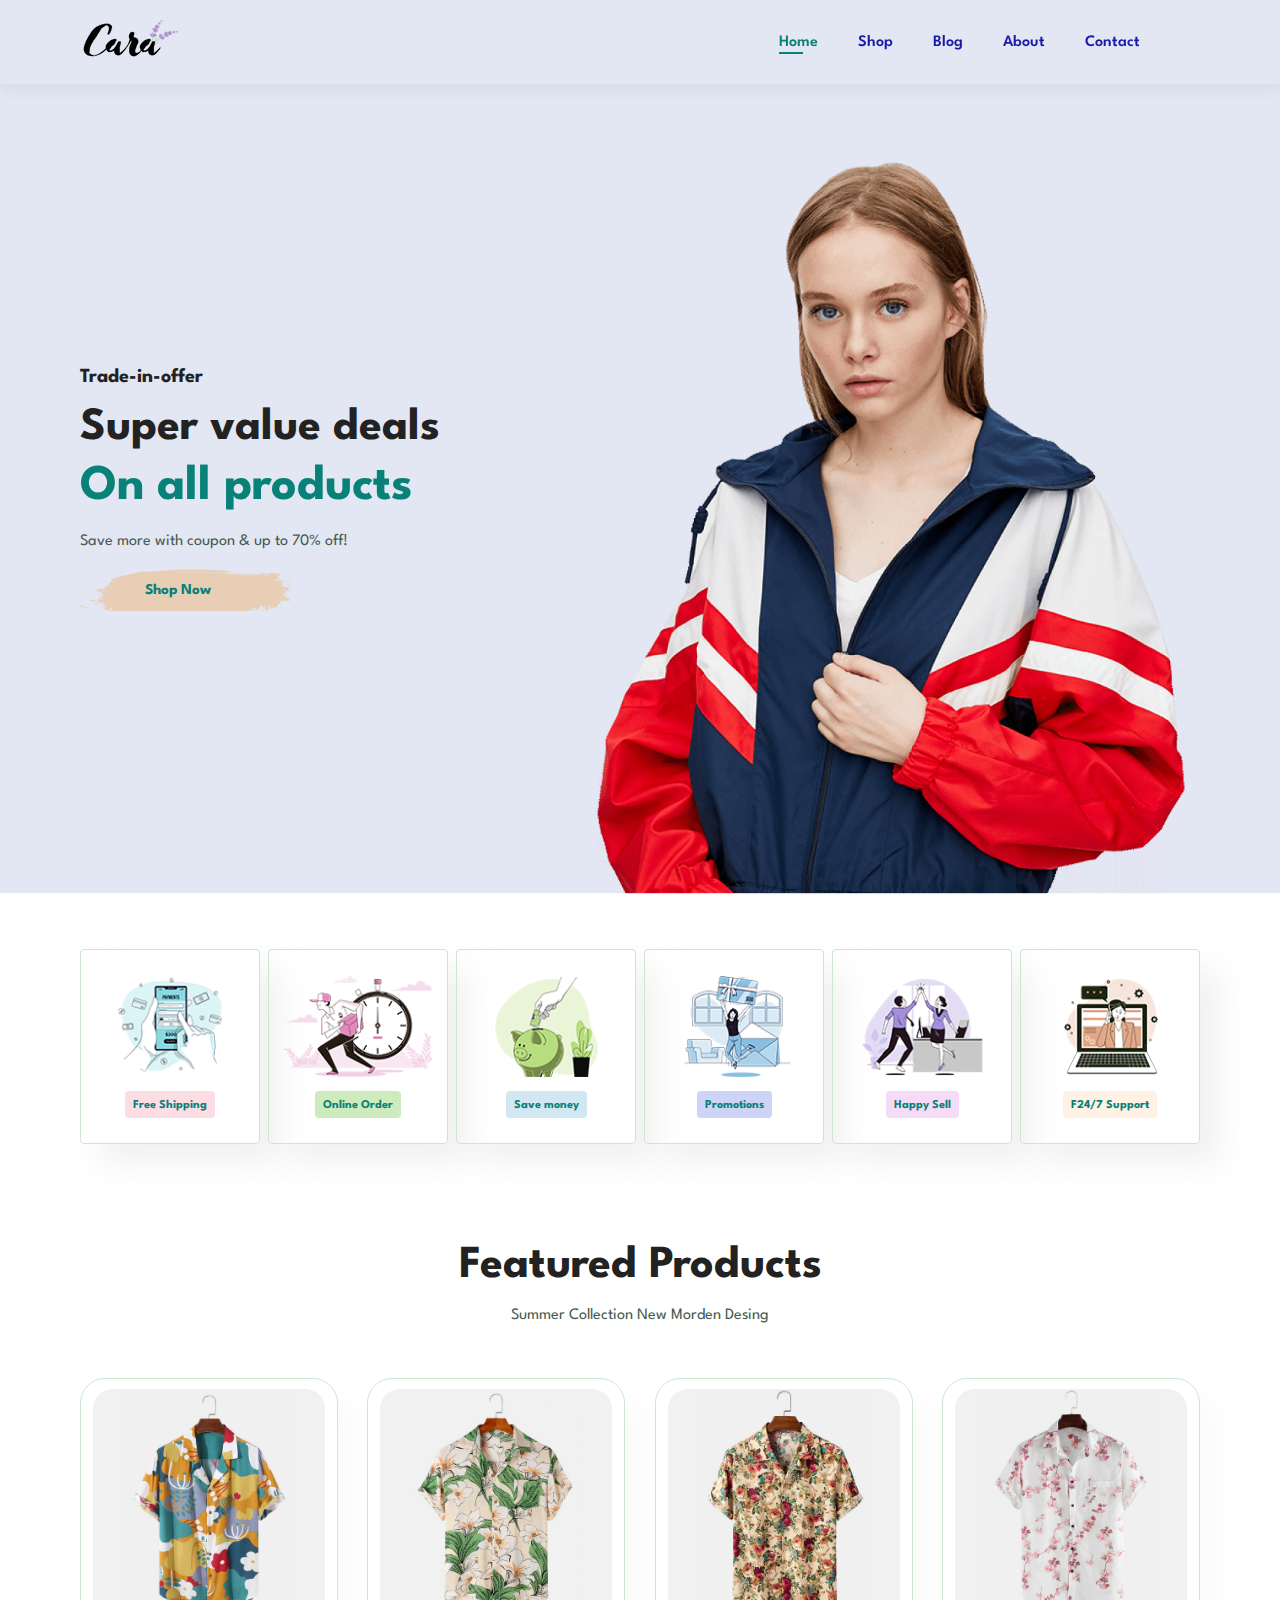
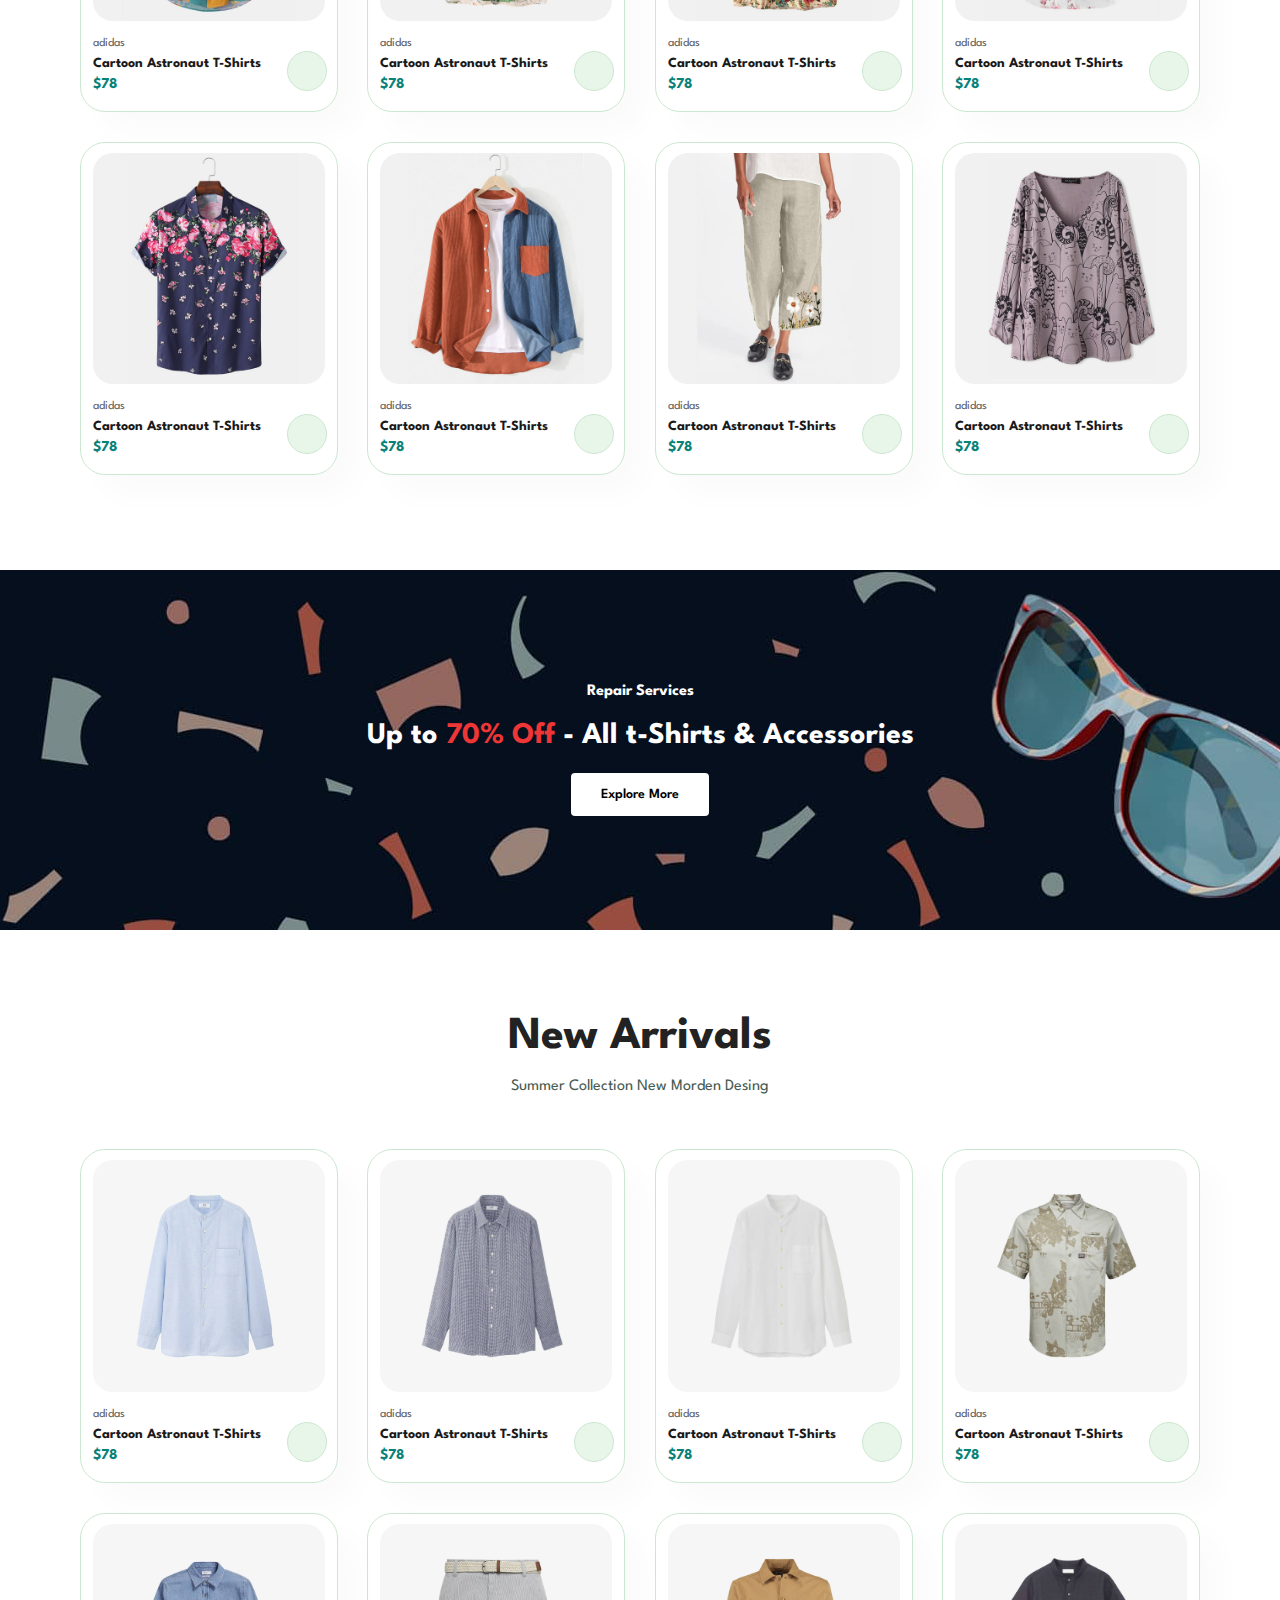
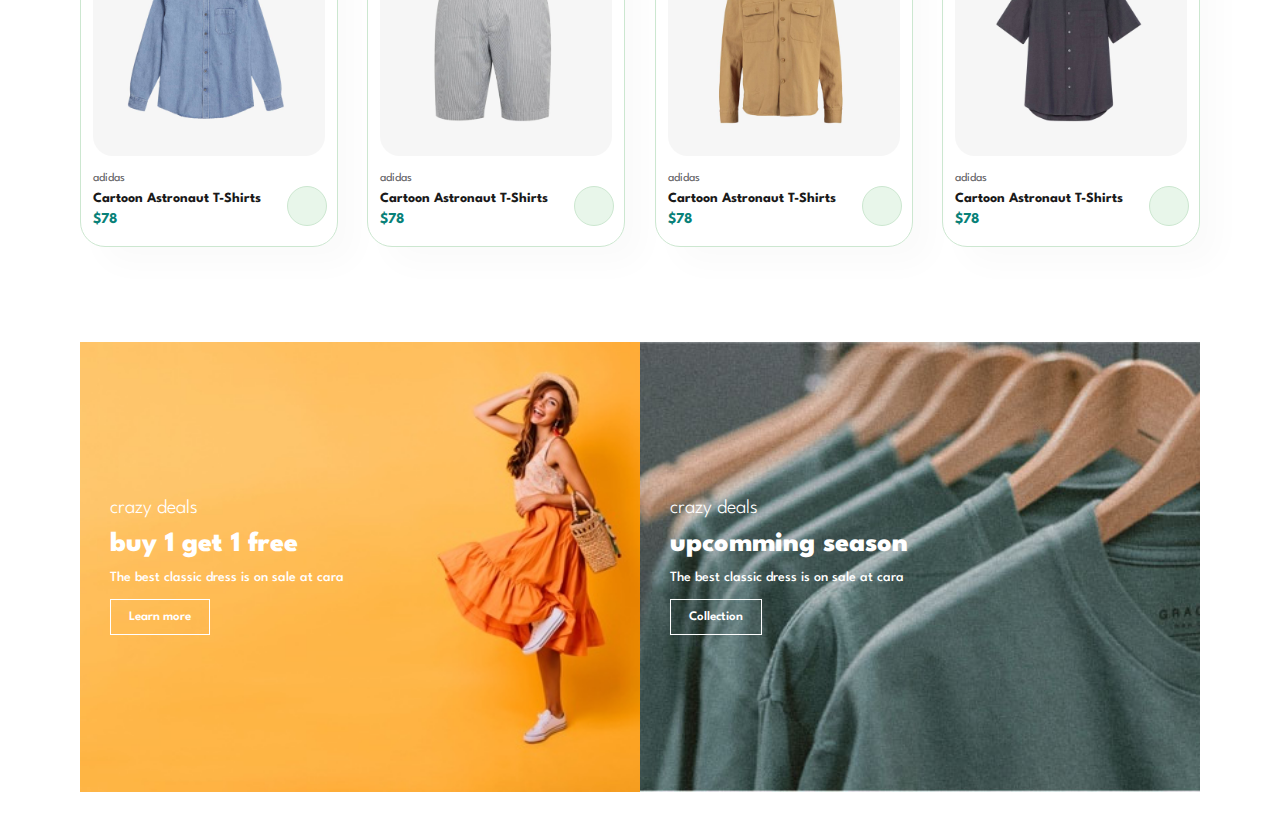
<file: index.html>
<!DOCTYPE html>
<html lang="en">
<head>
    <meta charset="UTF-8">
    <meta http-equiv="X-UA-Compatible" content="IE=edge">
    <meta name="viewport" content="width=device-width, initial-scale=1.0">
    <title>Tech2etc Ecommerce Tutorial</title>
    <link rel="stylesheet" href="https://use.fontawesome.com/releases/v5.15.4/css/all.css" integrity="sha384-DyZ88mC6Up2uqS4h/KRgHuoeGwBcD4Ng9SiP4dIRy0EXTlnuz47vAwmeGwVChigm" crossorigin="anonymous"/>
    <link rel="stylesheet" href="style.css">

</head>
<body>
    <section id="header">
        <a href="#"><img src="img/logo.png" class="logo" alt=""></a>
        <div>
            <ul id="navbar">
                <li><a href="index.html" class="active">Home</a></li>
                <li><a href="shop.html">Shop</a></li>
                <li><a href="blog.html">Blog</a></li>
                <li><a href="about.html">About</a></li>
                <li><a href="contact.html">Contact</a></li>
                <li><a href="cart.html"><i class="fas fa-shopping-bag"></i></a></li>
            </ul>
        </div>
    </section>

    <section id="hero">
        <h4>Trade-in-offer</h4>
        <h2>Super value deals</h2>
        <h1>On all products</h1>
        <p>Save more with coupon & up to 70% off! </p>
        <button>Shop Now</button>
    </section>

    <section id="feature" class="section-p1">
        <div class="fe-box">
            <img src="img/features/f1.png" alt="">
            <h6>Free Shipping</h6>
        </div>
        <div class="fe-box">
            <img src="img/features/f2.png" alt="">
            <h6>Online Order</h6>
        </div>
        <div class="fe-box">
            <img src="img/features/f3.png" alt="">
            <h6>Save money</h6>
        </div>
        <div class="fe-box">
            <img src="img/features/f4.png" alt="">
            <h6>Promotions</h6>
        </div>
        <div class="fe-box">
            <img src="img/features/f5.png" alt="">
            <h6>Happy Sell</h6>
        </div>
        <div class="fe-box">
            <img src="img/features/f6.png" alt="">
            <h6>F24/7 Support</h6>
        </div>
    </section>

    <section id="product1" class="section-p1">
        <h2>Featured Products</h2>
        <p>Summer Collection New Morden Desing</p>
        <div class="pro-container">
            <div class="pro">
                <img src="img/products/f1.jpg" alt="">
                <div class="des">
                    <span>adidas</span>
                    <h5>Cartoon Astronaut T-Shirts</h5>
                    <div class="star">
                        <i class="fas fa-star"></i>
                        <i class="fas fa-star"></i>
                        <i class="fas fa-star"></i>
                        <i class="fas fa-star"></i>
                        <i class="fas fa-star"></i>
                    </div>
                    <h4>$78</h4>
                </div>
                <a href="#"><i class="fas fa-shopping-cart cart"></i></a>
            </div>
            <div class="pro">
                <img src="img/products/f2.jpg" alt="">
                <div class="des">
                    <span>adidas</span>
                    <h5>Cartoon Astronaut T-Shirts</h5>
                    <div class="star">
                        <i class="fas fa-star"></i>
                        <i class="fas fa-star"></i>
                        <i class="fas fa-star"></i>
                        <i class="fas fa-star"></i>
                        <i class="fas fa-star"></i>
                    </div>
                    <h4>$78</h4>
                </div>
                <a href="#"><i class="fas fa-shopping-cart cart"></i></a>
            </div>
            <div class="pro">
                <img src="img/products/f3.jpg" alt="">
                <div class="des">
                    <span>adidas</span>
                    <h5>Cartoon Astronaut T-Shirts</h5>
                    <div class="star">
                        <i class="fas fa-star"></i>
                        <i class="fas fa-star"></i>
                        <i class="fas fa-star"></i>
                        <i class="fas fa-star"></i>
                        <i class="fas fa-star"></i>
                    </div>
                    <h4>$78</h4>
                </div>
                <a href="#"><i class="fas fa-shopping-cart cart"></i></a>
            </div>
            <div class="pro">
                <img src="img/products/f4.jpg" alt="">
                <div class="des">
                    <span>adidas</span>
                    <h5>Cartoon Astronaut T-Shirts</h5>
                    <div class="star">
                        <i class="fas fa-star"></i>
                        <i class="fas fa-star"></i>
                        <i class="fas fa-star"></i>
                        <i class="fas fa-star"></i>
                        <i class="fas fa-star"></i>
                    </div>
                    <h4>$78</h4>
                </div>
                <a href="#"><i class="fas fa-shopping-cart cart"></i></a>
            </div>
            <div class="pro">
                <img src="img/products/f5.jpg" alt="">
                <div class="des">
                    <span>adidas</span>
                    <h5>Cartoon Astronaut T-Shirts</h5>
                    <div class="star">
                        <i class="fas fa-star"></i>
                        <i class="fas fa-star"></i>
                        <i class="fas fa-star"></i>
                        <i class="fas fa-star"></i>
                        <i class="fas fa-star"></i>
                    </div>
                    <h4>$78</h4>
                </div>
                <a href="#"><i class="fas fa-shopping-cart cart"></i></a>
            </div>
            <div class="pro">
                <img src="img/products/f6.jpg" alt="">
                <div class="des">
                    <span>adidas</span>
                    <h5>Cartoon Astronaut T-Shirts</h5>
                    <div class="star">
                        <i class="fas fa-star"></i>
                        <i class="fas fa-star"></i>
                        <i class="fas fa-star"></i>
                        <i class="fas fa-star"></i>
                        <i class="fas fa-star"></i>
                    </div>
                    <h4>$78</h4>
                </div>
                <a href="#"><i class="fas fa-shopping-cart cart"></i></a>
            </div>
            <div class="pro">
                <img src="img/products/f7.jpg" alt="">
                <div class="des">
                    <span>adidas</span>
                    <h5>Cartoon Astronaut T-Shirts</h5>
                    <div class="star">
                        <i class="fas fa-star"></i>
                        <i class="fas fa-star"></i>
                        <i class="fas fa-star"></i>
                        <i class="fas fa-star"></i>
                        <i class="fas fa-star"></i>
                    </div>
                    <h4>$78</h4>
                </div>
                <a href="#"><i class="fas fa-shopping-cart cart"></i></a>
            </div>
            <div class="pro">
                <img src="img/products/f8.jpg" alt="">
                <div class="des">
                    <span>adidas</span>
                    <h5>Cartoon Astronaut T-Shirts</h5>
                    <div class="star">
                        <i class="fas fa-star"></i>
                        <i class="fas fa-star"></i>
                        <i class="fas fa-star"></i>
                        <i class="fas fa-star"></i>
                        <i class="fas fa-star"></i>
                    </div>
                    <h4>$78</h4>
                </div>
                <a href="#"><i class="fas fa-shopping-cart cart"></i></a>
            </div>
        </div>
    </section>

    <section id="banner" class="section-m1">
        <h4>Repair Services</h4>
        <h2>Up to <span>70% Off</span> - All t-Shirts & Accessories</h2>
        <button class="normal">Explore More</button>
    </section>

    <section id="product1" class="section-p1">
        <h2>New Arrivals</h2>
        <p>Summer Collection New Morden Desing</p>
        <div class="pro-container">
            <div class="pro">
                <img src="img/products/n1.jpg" alt="">
                <div class="des">
                    <span>adidas</span>
                    <h5>Cartoon Astronaut T-Shirts</h5>
                    <div class="star">
                        <i class="fas fa-star"></i>
                        <i class="fas fa-star"></i>
                        <i class="fas fa-star"></i>
                        <i class="fas fa-star"></i>
                        <i class="fas fa-star"></i>
                    </div>
                    <h4>$78</h4>
                </div>
                <a href="#"><i class="fas fa-shopping-cart cart"></i></a>
            </div>
            <div class="pro">
                <img src="img/products/n2.jpg" alt="">
                <div class="des">
                    <span>adidas</span>
                    <h5>Cartoon Astronaut T-Shirts</h5>
                    <div class="star">
                        <i class="fas fa-star"></i>
                        <i class="fas fa-star"></i>
                        <i class="fas fa-star"></i>
                        <i class="fas fa-star"></i>
                        <i class="fas fa-star"></i>
                    </div>
                    <h4>$78</h4>
                </div>
                <a href="#"><i class="fas fa-shopping-cart cart"></i></a>
            </div>
            <div class="pro">
                <img src="img/products/n3.jpg" alt="">
                <div class="des">
                    <span>adidas</span>
                    <h5>Cartoon Astronaut T-Shirts</h5>
                    <div class="star">
                        <i class="fas fa-star"></i>
                        <i class="fas fa-star"></i>
                        <i class="fas fa-star"></i>
                        <i class="fas fa-star"></i>
                        <i class="fas fa-star"></i>
                    </div>
                    <h4>$78</h4>
                </div>
                <a href="#"><i class="fas fa-shopping-cart cart"></i></a>
            </div>
            <div class="pro">
                <img src="img/products/n4.jpg" alt="">
                <div class="des">
                    <span>adidas</span>
                    <h5>Cartoon Astronaut T-Shirts</h5>
                    <div class="star">
                        <i class="fas fa-star"></i>
                        <i class="fas fa-star"></i>
                        <i class="fas fa-star"></i>
                        <i class="fas fa-star"></i>
                        <i class="fas fa-star"></i>
                    </div>
                    <h4>$78</h4>
                </div>
                <a href="#"><i class="fas fa-shopping-cart cart"></i></a>
            </div>
            <div class="pro">
                <img src="img/products/n5.jpg" alt="">
                <div class="des">
                    <span>adidas</span>
                    <h5>Cartoon Astronaut T-Shirts</h5>
                    <div class="star">
                        <i class="fas fa-star"></i>
                        <i class="fas fa-star"></i>
                        <i class="fas fa-star"></i>
                        <i class="fas fa-star"></i>
                        <i class="fas fa-star"></i>
                    </div>
                    <h4>$78</h4>
                </div>
                <a href="#"><i class="fas fa-shopping-cart cart"></i></a>
            </div>
            <div class="pro">
                <img src="img/products/n6.jpg" alt="">
                <div class="des">
                    <span>adidas</span>
                    <h5>Cartoon Astronaut T-Shirts</h5>
                    <div class="star">
                        <i class="fas fa-star"></i>
                        <i class="fas fa-star"></i>
                        <i class="fas fa-star"></i>
                        <i class="fas fa-star"></i>
                        <i class="fas fa-star"></i>
                    </div>
                    <h4>$78</h4>
                </div>
                <a href="#"><i class="fas fa-shopping-cart cart"></i></a>
            </div>
            <div class="pro">
                <img src="img/products/n7.jpg" alt="">
                <div class="des">
                    <span>adidas</span>
                    <h5>Cartoon Astronaut T-Shirts</h5>
                    <div class="star">
                        <i class="fas fa-star"></i>
                        <i class="fas fa-star"></i>
                        <i class="fas fa-star"></i>
                        <i class="fas fa-star"></i>
                        <i class="fas fa-star"></i>
                    </div>
                    <h4>$78</h4>
                </div>
                <a href="#"><i class="fas fa-shopping-cart cart"></i></a>
            </div>
            <div class="pro">
                <img src="img/products/n8.jpg" alt="">
                <div class="des">
                    <span>adidas</span>
                    <h5>Cartoon Astronaut T-Shirts</h5>
                    <div class="star">
                        <i class="fas fa-star"></i>
                        <i class="fas fa-star"></i>
                        <i class="fas fa-star"></i>
                        <i class="fas fa-star"></i>
                        <i class="fas fa-star"></i>
                    </div>
                    <h4>$78</h4>
                </div>
                <a href="#"><i class="fas fa-shopping-cart cart"></i></a>
            </div>
        </div>
    </section>

    <section id="sm-banner" class="section-p1">
        <div class="banner-box">
            <h4>crazy deals</h4>
            <h2>buy 1 get 1 free</h2>
            <span>The best classic dress is on sale at cara</span>
            <button class="white">Learn more</button>
        </div>
        <div class="banner-box banner-box2">
            <h4>crazy deals</h4>
            <h2>upcomming season</h2>
            <span>The best classic dress is on sale at cara</span>
            <button class="white">Collection</button>
        </div>
    </section>
</body>
</html>
</file>
<file: style.css>
@import url("https://fonts.googleapis.com/css2?family=Spartan:wght@100;200;300;400;500;600;700;800;900&display=swap");
* {
  margin: 0;
  padding: 0;
  box-sizing: border-box;
  font-family: "Spartan", sans-serif;
}

html {
  scroll-behavior: smooth;
}

/* Global Styles */

h1 {
  font-size: 50px;
  line-height: 64px;
  color: #222;
}

h2 {
  font-size: 46px;
  line-height: 54px;
  color: #222;
}

h4 {
  font-size: 20px;
  color: #222;
}

h6 {
  font-weight: 700;
  font-size: 12px;
}

p {
  font-size: 16px;
  color: #465b52;
  margin: 15px 0 20px 0;
}

.section-p1 {
  padding: 40px 80px;
}

.section-m1 {
  margin: 40px 0;
}

button.normal{
  font-size: 14px;
  font-weight: 600;
  padding: 15px 30px;
  color: #000;
  background-color: #fff;
  border-radius: 4px;
  cursor: pointer;
  border: none;
  outline: none;
  transition: 0.2s;
}

button.white{
  font-size: 13px;
  font-weight: 600;
  padding: 11px 18px;
  color: #fff;
  background-color: transparent;
  cursor: pointer;
  border: 1px solid #fff;
  outline: none;
  transition: 0.2s;
}

body {
  width: 100%;
}

#header{
    display: flex;
    align-items: center;
    justify-content: space-between;
    padding: 20px 80px;
    background: #E3E6F3;
    box-shadow: 0 5px 15px rgba(0,0,0, 0.06);
    z-index: 999;
    position: sticky;
    top: 0;
    left: 0;
}

#navbar{
    display: flex;
    align-items: center;
    justify-content: center;
}

#navbar li{
    list-style: none;
    padding: 0 20px;
    position: relative;
}

#navbar li a{
    text-decoration: none;
    font-size: 16px;
    font-weight:600;
    color: #1a1aaa;
    transition: 0.3s ease;
}
#navbar li a:hover,
#navbar li a.active {
    color: #088178;
}
#navbar li a.active::after,
#navbar li a:hover::after{
    content: "";
    width: 30%;
    height: 2px;
    background: #088178;
    position: absolute;
    bottom: -4px;
    left: 20px;
}

/* HomePage*/

#hero{
    background-image: url("img/hero4.png");
    height: 90vh;
    width: 100%;
    background-size: cover;
    background-position: top 25% right 0;
    padding: 0 80px;
    display: flex;
    flex-direction: column;
    align-items: flex-start;
    justify-content: center;
}

#hero h4{
    padding-bottom: 15px;
}

#hero h1{
    color: #088178;
}

#hero button{
    background-image: url("img/button.png");
    background-color: transparent;
    color: #088178;
    border: 0;
    padding: 14px 80px 14px 65px;
    background-repeat: no-repeat;
    cursor: pointer;
    font-weight: 700;
    font-size: 15px;
}

#feature{
  display: flex;
  align-items: center;
  justify-content: space-between;
  flex-wrap: wrap;
}

#feature .fe-box{
    width: 180px;
    text-align: center;
    padding: 25px 15px;
    box-shadow: 20px 20px 34px rgba(0,0,0, 0.06);
    border: 1px solid #cce7d0;
    border-radius: 4px;
    margin: 15px 0;
}

#feature .fe-box:hover{
  box-shadow: 10px 10px 54px rgba(70,62,221, 0.1);
}

#feature .fe-box img{
  width: 100%;
  margin-bottom: 10px;
}

#feature .fe-box h6{
  display: inline-block;
  padding: 9px 8px 6px 8px;
  line-height: 1;
  border-radius: 4px;
  color: #088178;
  background-color: #fddde4;
}

#feature .fe-box:nth-child(2)  h6{
  background-color: #cdebbc;
}

#feature .fe-box:nth-child(3)  h6{
  background-color: #d1e8f2;
}

#feature .fe-box:nth-child(4)  h6{
  background-color: #cdd4f8;
}

#feature .fe-box:nth-child(5)  h6{
  background-color: #f6dbf6;
}

#feature .fe-box:nth-child(6)  h6{
  background-color: #fff2e5;
}

#product1 {
  text-align: center;
}

#product1 .pro-container{
  display: flex;
  justify-content: space-between;
  padding-top: 20px;
  flex-wrap: wrap;
}

#product1 .pro {
  width: 23%;
  min-width: 250px;
  padding: 10px 12px;
  border: 1px solid #cce7d0;
  border-radius: 25px;
  cursor: pointer;
  box-shadow: 20px 20px 30px rgba(0,0,0, 0.02);
  margin: 15px 0;
  transition: 0.2s ease;
  position: relative;
}

#product1 .pro:hover{
  box-shadow: 20px 20px 30px rgba(0,0,0, 0.06);
}

#product1 .pro img{
  width: 100%;
  border-radius: 20px;
}

#product1 .pro .des{
  text-align: start;
  padding: 10px 0;
}

#product1 .pro .des span{
  color: #606063;
  font-size: 12px;
}

#product1 .pro .des h5{
  padding-top: 7px;
  color: #1a1a1a;
  font-size: 14px;
}

#product1 .pro .des i{
  font-size: 12px;
  color: rgb(243, 181, 25);
}

#product1 .pro .des h4{
  padding-top: 7px;
  font-size: 15px;
  font-weight: 700;
  color: #088178;
}

#product1 .pro .cart{
  width: 40px;
  height: 40px;
  line-height: 40px;
  border-radius: 50px;
  background-color: #e8f6ea;
  border: 1px solid #cce7d0;
  color: #088178;
  position:absolute;
  bottom: 20px;
  right: 10px;
}

#banner{
  display: flex;
  flex-direction: column;
  justify-content: center;
  align-items: center;
  text-align: center;
  background-image: url("img/banner/b2.jpg");
  width: 100%;
  height: 40vh;
  background-size: cover;
  background-position: center;
}

#banner h4{
  color: #fff;
  font-size: 16px;
}


#banner h2{
  color: #fff;
  font-size: 30px;
  padding: 10px 0;
}

#banner h2 span{
  color: #ef3636;
}

#banner button:hover{
  background: #088178;
  color: #fff;
}

#sm-banner{
  display: flex;
  justify-content: space-between;
  flex-wrap: wrap;
}

#sm-banner .banner-box{
  display: flex;
  flex-direction: column;
  justify-content: center;
  align-items: flex-start;
  background-image: url("img/banner/b17.jpg");
  min-width: 560px;
  height: 50vh;
  background-size: cover;
  background-position: center;
  padding: 30px;
}

#sm-banner h4{
  color: #fff;
  font-size: 20px;
  font-weight: 300;

}

#sm-banner h2{
  color: #fff;
  font-size: 28px;
  font-weight: 800;
  
}

#sm-banner span{
  color: #fff;
  font-size: 14px;
  font-weight: 500;
  padding-bottom: 15px;
  
}

#sm-banner .banner-box:hover button{
  background-color: #088178;
  border: 1px solid #088178;
}

#sm-banner .banner-box2{
  background-image: url("img/banner/b10.jpg");
}
</file>
